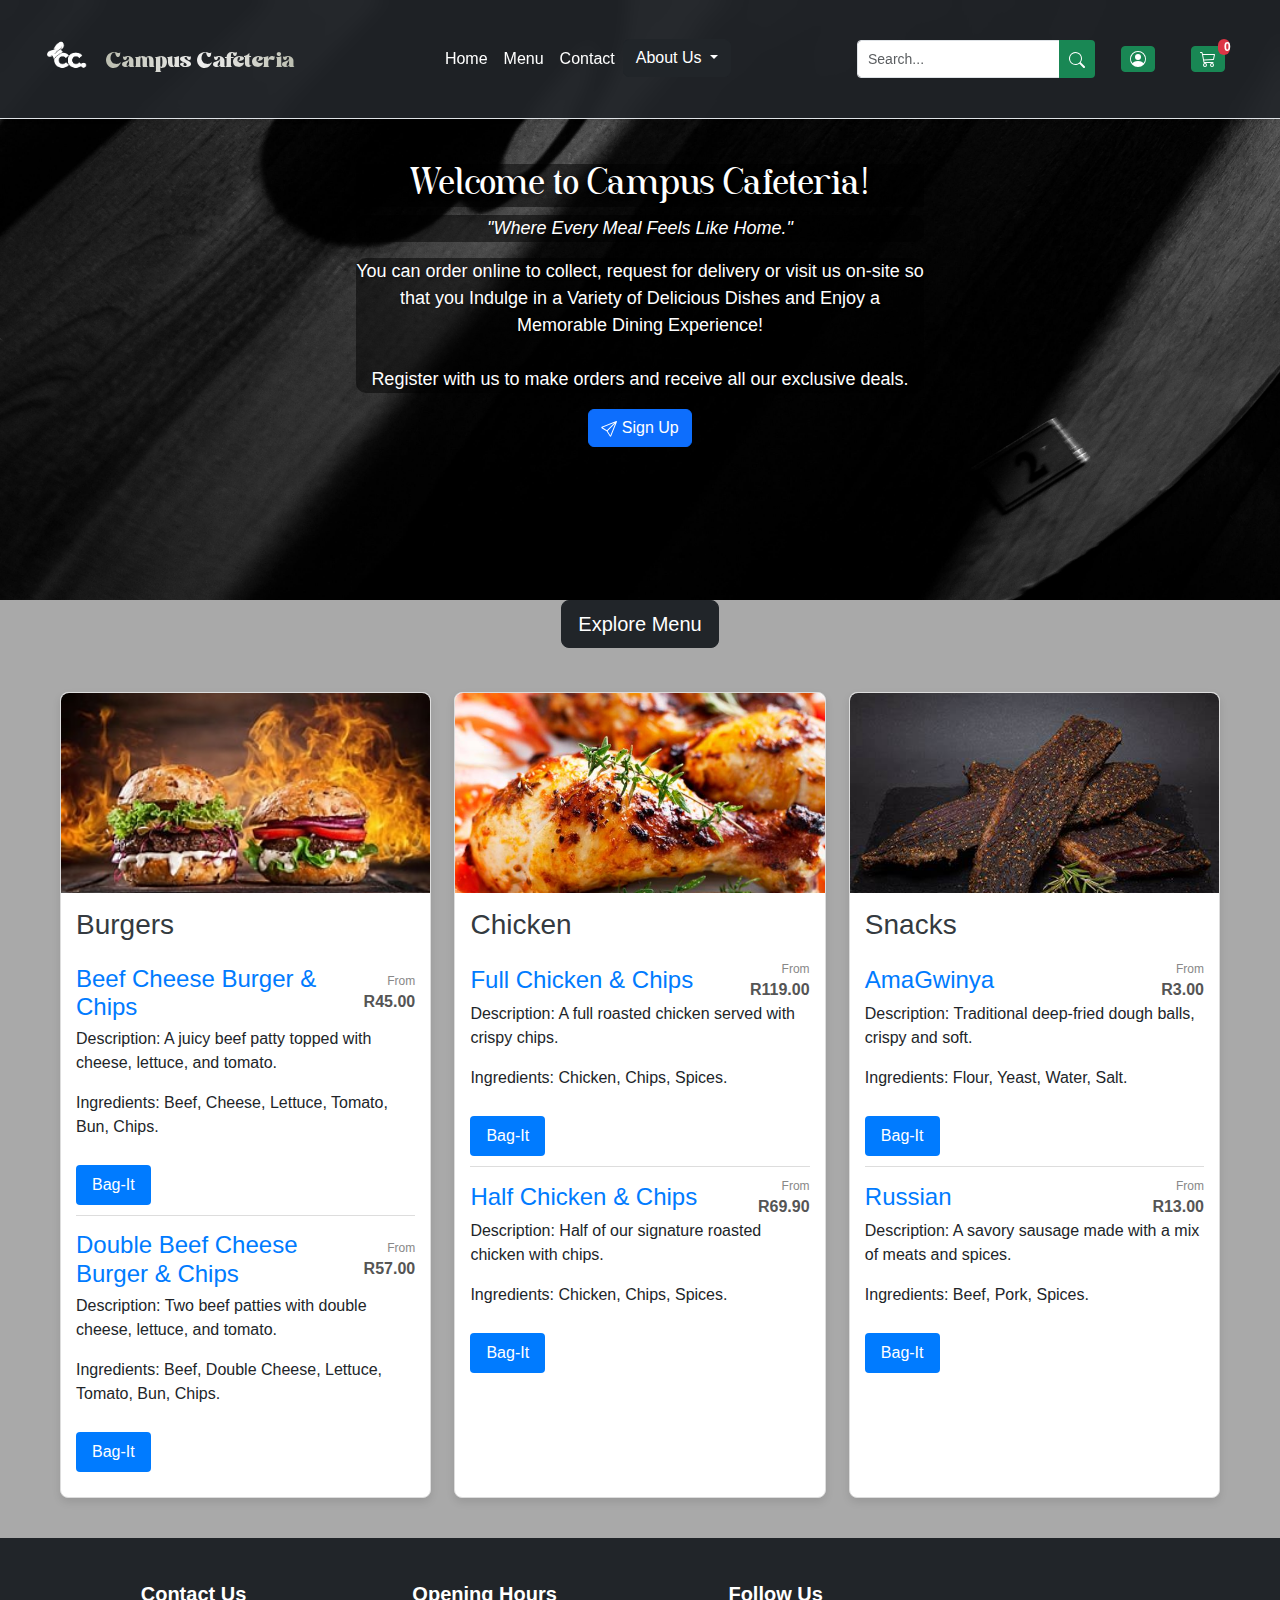
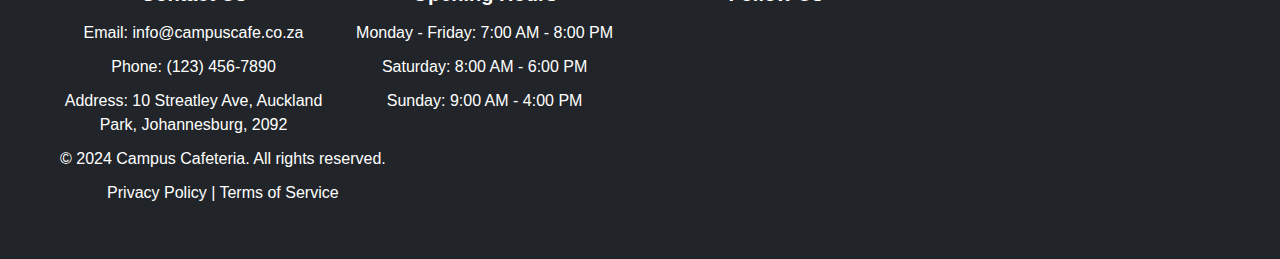
<file: index.html>
<!DOCTYPE html>
<html lang="en">

<head>
    <meta charset="UTF-8">
    <meta name="viewport" content="width=device-width, initial-scale=1.0">
    <title>Campus Cafe</title>
    <!--CSS-->
    <link rel="stylesheet" href="https://cdn.jsdelivr.net/npm/bootstrap@5.3.3/dist/css/bootstrap.min.css">
    <link rel="stylesheet" href="style.css">
    <link rel="stylesheet" href="src/css/order.css">
    <!--CSS-->

</head>

<body class="body">

<!--Navbar-->
<nav class="navbar navbar-expand-lg bg-dark small border-bottom shadow-sm fixed-top custom-nav" style="--bs-bg-opacity: .9;">
    <div class="container" style="padding-right: 5px; padding-left: 5px;">
        <!--Logo-img-->
        <a href="index.html" class="navbar-brand pb-2">
            <img style="width: 45px;" src="src/img/logo_white.png" alt="">
        </a>
        <!--Brand-name-->
        <a href="index.html" class="navbar-brand pb-0">
            <span class="brand-style brand-gradient">
                Campus Cafeteria
            </span>
        </a>
        <!--navbar-toggler-->
        <button type="button" class="navbar-toggler" data-bs-toggle="collapse" data-bs-target="#blog-navbar" aria-controls="blog-navbar" aria-expanded="false" aria-label="Toggle Navigation">
            <svg xmlns="http://www.w3.org/2000/svg" width="16" height="16" fill="white" class="bi bi-list" viewBox="0 0 16 16">
                <path fill-rule="evenodd" d="M2.5 12a.5.5 0 0 1 .5-.5h10a.5.5 0 0 1 0 1H3a.5.5 0 0 1-.5-.5m0-4a.5.5 0 0 1 .5-.5h10a.5.5 0 0 1 0 1H3a.5.5 0 0 1-.5-.5m0-4a.5.5 0 0 1 .5-.5h10a.5.5 0 0 1 0 1H3a.5.5 0 0 1-.5-.5"/>
            </svg>
        </button>
        <!--Nav-Menus-->
        <div class="collapse navbar-collapse justify-content-center" id="blog-navbar">
            <ul class="navbar-nav mb-2 mb-lg-0">
                <li class="nav-item">
                    <a href="index.html" class="nav-link text-white">Home</a>
                </li>
                <li class="nav-item">
                    <a href="index.html" class="nav-link text-white">Menu</a>
                </li>
                <li class="nav-item">
                    <a href="index.html" class="nav-link text-white">Contact</a>
                </li>
                <li class="nav-item dropdown">
                    <button class="btn btn-dark dropdown-toggle" data-bs-toggle="dropdown" aria-expanded="false">
                        About Us
                    </button>
                    <ul class="dropdown-menu dropdown-menu-dark">
                        <li class="dropdown-item">
                            <a href="#" class="nav-link text-white">Careers</a>
                        </li>
                        <li class="dropdown-item">
                            <a href="#" class="nav-link text-white">Our Mission</a>
                        </li>
                        <li class="dropdown-item">
                            <a href="#" class="nav-link text-white">Our Vision</a>
                        </li>
                        <li class="dropdown-item">
                            <a href="#" class="nav-link text-white">Our Values</a>
                        </li>
                        <li class="dropdown-item">
                            <a href="#" class="nav-link text-white">Contact Us</a>
                        </li>
                    </ul>
                </li>
            </ul>  
        </div>
        <!--Search+Profile-login+Cart-->
        <form class="d-flex" role="search">
            <div class="input-group">
                <input type="search" class="form-control form-control-sm" placeholder="Search...">
                <button type="submit" class="btn btn-sm btn-success">
                    <svg xmlns="http://www.w3.org/2000/svg" width="16" height="16" fill="currentColor" class="bi bi-search" viewBox="0 0 16 16">
                        <path d="M11.742 10.344a6.5 6.5 0 1 0-1.397 1.398h-.001q.044.06.098.115l3.85 3.85a1 1 0 0 0 1.415-1.414l-3.85-3.85a1 1 0 0 0-.115-.1zM12 6.5a5.5 5.5 0 1 1-11 0 5.5 5.5 0 0 1 11 0"/>
                    </svg>
                </button>
            </div>
            <div class="profile">
                <a href="#" class="btn btn-sm btn-success ms-3">
                    <svg xmlns="http://www.w3.org/2000/svg" width="16" height="16" fill="white" class="bi bi-person-circle" viewBox="0 0 16 16">
                        <path d="M11 6a3 3 0 1 1-6 0 3 3 0 0 1 6 0"/>
                        <path fill-rule="evenodd" d="M0 8a8 8 0 1 1 16 0A8 8 0 0 1 0 8m8-7a7 7 0 0 0-5.468 11.37C3.242 11.226 4.805 10 8 10s4.757 1.225 5.468 2.37A7 7 0 0 0 8 1"/>
                    </svg>
                </a>
            </div>
            <div class="btn-cart">
                <a href="#" class="btn btn-sm btn-success ms-3 cart-icon">
                    <svg xmlns="http://www.w3.org/2000/svg" width="16" height="16" fill="currentColor" class="bi bi-cart3" viewBox="0 0 16 16">
                        <path d="M0 1.5A.5.5 0 0 1 .5 1H2a.5.5 0 0 1 .485.379L2.89 3H14.5a.5.5 0 0 1 .49.598l-1 5a.5.5 0 0 1-.465.401l-9.397.472L4.415 11H13a.5.5 0 0 1 0 1H4a.5.5 0 0 1-.491-.408L2.01 3.607 1.61 2H.5a.5.5 0 0 1-.5-.5M3.102 4l.84 4.479 9.144-.459L13.89 4zM5 12a2 2 0 1 0 0 4 2 2 0 0 0 0-4m7 0a2 2 0 1 0 0 4 2 2 0 0 0 0-4m-7 1a1 1 0 1 1 0 2 1 1 0 0 1 0-2m7 0a1 1 0 1 1 0 2 1 1 0 0 1 0-2"/>
                    </svg>
                    <span class="cart-count position-absolute top-0 start-100 translate-middle badge rounded-pill bg-danger">0</span>
                </a>
            </div>
        </form>
    </div>
</nav>

<!--Navbar-->

<!--Banner-->
<section class="banner-holder pt-5">
    <div class="container">
        <div class="row justify-content-center">
            <div class="col-md-6">
                <div class="banner-content text-center text-white my-5 pt-5 pb-5">
                    <div>
                        <h1 class="banner-text-header">Welcome to Campus Cafeteria!<br></h1>
                        <p class="banner-text"><i>"Where Every Meal Feels Like Home."</i></p>
                        <p class="banner-text">
                            You can order online to collect, request for delivery or visit us on-site so that you
                            Indulge in a Variety of Delicious Dishes and Enjoy a Memorable Dining Experience!<br><br>
                            Register with us to make orders and receive all our exclusive deals.
                        </p>
                    </div>
                    <a 
                        href="#" 
                        class="btn btn-primary"
                        data-bs-toggle="modal"
                        data-bs-target="#subscribe-modal">
                        <svg xmlns="http://www.w3.org/2000/svg" width="16" height="16" fill="currentColor" class="bi bi-send" viewBox="0 0 16 16">
                            <path d="M15.854.146a.5.5 0 0 1 .11.54l-5.819 14.547a.75.75 0 0 1-1.329.124l-3.178-4.995L.643 7.184a.75.75 0 0 1 .124-1.33L15.314.037a.5.5 0 0 1 .54.11ZM6.636 10.07l2.761 4.338L14.13 2.576zm6.787-8.201L1.591 6.602l4.339 2.76z"/>
                        </svg>
                        Sign Up
                    </a>
                </div>
            </div>
        </div>
    </div>
</section>
<!--Banner-->

<!--Menu-->
<section>
    <div class="d-grid gap-2 d-md-flex justify-content-md-center">
        <button type="button" class="btn btn-dark btn-lg">Explore Menu</button>
    </div><br>
    <div class="container">
        <!-- Burger Card -->
        <div class="card">
            <div class="card-img">
                <img src="src/img/burgers.jpeg" alt="Burgers">
            </div>
            <div class="card-body">
                <h3>Burgers</h3>
                <ul class="menu-items">
                    <li>
                        <div class="item-details">
                            <h4>Beef Cheese Burger & Chips</h4>
                            <div class="price">
                                <span>From</span>
                                <p>R45.00</p>
                            </div>
                        </div>
                        <p>Description: A juicy beef patty topped with cheese, lettuce, and tomato.</p>
                        <p>Ingredients: Beef, Cheese, Lettuce, Tomato, Bun, Chips.</p>
                        <button class="btn bag-it-btn">Bag-It</button>
                    </li>
                    <li>
                        <div class="item-details">
                            <h4>Double Beef Cheese Burger & Chips</h4>
                            <div class="price">
                                <span>From</span>
                                <p>R57.00</p>
                            </div>
                        </div>
                        <p>Description: Two beef patties with double cheese, lettuce, and tomato.</p>
                        <p>Ingredients: Beef, Double Cheese, Lettuce, Tomato, Bun, Chips.</p>
                        <button class="btn bag-it-btn">Bag-It</button>
                    </li>
                </ul>
            </div>
        </div>
    
        <!-- Chicken Card -->
        <div class="card">
            <div class="card-img">
                <img src="src/img/chicken.jpeg" alt="Chicken">
            </div>
            <div class="card-body">
                <h3>Chicken</h3>
                <ul class="menu-items">
                    <li>
                        <div class="item-details">
                            <h4>Full Chicken & Chips</h4>
                            <div class="price">
                                <span>From</span>
                                <p>R119.00</p>
                            </div>
                        </div>
                        <p>Description: A full roasted chicken served with crispy chips.</p>
                        <p>Ingredients: Chicken, Chips, Spices.</p>
                        <button class="btn bag-it-btn">Bag-It</button>
                    </li>
                    <li>
                        <div class="item-details">
                            <h4>Half Chicken & Chips</h4>
                            <div class="price">
                                <span>From</span>
                                <p>R69.90</p>
                            </div>
                        </div>
                        <p>Description: Half of our signature roasted chicken with chips.</p>
                        <p>Ingredients: Chicken, Chips, Spices.</p>
                        <button class="btn bag-it-btn">Bag-It</button>
                    </li>
                </ul>
            </div>
        </div>
    
        <!-- Snacks Card -->
        <div class="card">
            <div class="card-img">
                <img src="src/img/snacks.jpeg" alt="Snacks">
            </div>
            <div class="card-body">
                <h3>Snacks</h3>
                <ul class="menu-items">
                    <li>
                        <div class="item-details">
                            <h4>AmaGwinya</h4>
                            <div class="price">
                                <span>From</span>
                                <p>R3.00</p>
                            </div>
                        </div>
                        <p>Description: Traditional deep-fried dough balls, crispy and soft.</p>
                        <p>Ingredients: Flour, Yeast, Water, Salt.</p>
                        <button class="btn bag-it-btn">Bag-It</button>
                    </li>
                    <li>
                        <div class="item-details">
                            <h4>Russian</h4>
                            <div class="price">
                                <span>From</span>
                                <p>R13.00</p>
                            </div>
                        </div>
                        <p>Description: A savory sausage made with a mix of meats and spices.</p>
                        <p>Ingredients: Beef, Pork, Spices.</p>
                        <button class="btn bag-it-btn">Bag-It</button>
                    </li>
                </ul>
            </div>
        </div>
    
    </div>
    
    <!-- Modal for customizing the order -->
    <div id="customize-modal" class="modal">
        <div class="modal-content">
            <span class="close-btn">&times;</span>
            <h2>Customize Your Order</h2>
            <form id="customize-form">
                <label for="quantity">Quantity:</label>
                <input type="number" id="quantity" name="quantity" value="1" min="1">
    
                <label for="remove-ingredients">Remove Ingredients:</label>
                <div id="remove-ingredients">
                    <label><input type="checkbox" name="ingredient" value="Onions"> Onions</label>
                    <label><input type="checkbox" name="ingredient" value="Tomatoes"> Tomatoes</label>
                    <label><input type="checkbox" name="ingredient" value="Lettuce"> Lettuce</label>
                </div>
    
                <label for="add-ingredients">Add Ingredients (Extra Cost):</label>
                <div id="add-ingredients">
                    <label><input type="checkbox" name="extra" value="Extra Cheese"> Extra Cheese ($2.00)</label>
                    <label><input type="checkbox" name="extra" value="Extra Sauce"> Extra Sauce ($1.00)</label>
                </div>
    
                <label><input type="checkbox" name="serviettes" value="Serviettes"> Add Serviettes (Free)</label>
    
                <button type="button" id="add-to-cart-btn" class="btn">Add to Cart</button>
            </form>
        </div>
    </div>
</section>
<!--Menu-->

<!--Footer-->
<footer class="footer text-center text-white bg-dark py-4">
    <div class="container">
        <div class="row">
            <!-- Contact Information -->
            <div class="col-md-4 mb-3 mb-md-0">
                <h5>Contact Us</h5>
                <p>Email: info@campuscafe.co.za</p>
                <p>Phone: (123) 456-7890</p>
                <p>Address: 10 Streatley Ave, Auckland Park, Johannesburg, 2092</p>
            </div>

            <!-- Opening Hours -->
            <div class="col-md-4 mb-3 mb-md-0">
                <h5>Opening Hours</h5>
                <p>Monday - Friday: 7:00 AM - 8:00 PM</p>
                <p>Saturday: 8:00 AM - 6:00 PM</p>
                <p>Sunday: 9:00 AM - 4:00 PM</p>
            </div>

            <!-- Social Media Links -->
            <div class="col-md-4">
                <h5>Follow Us</h5>
                <a href="https://www.facebook.com/campuscafeteria" target="_blank" class="text-white me-3"><i class="fab fa-facebook-f"></i></a>
                <a href="https://www.twitter.com/campuscafeteria" target="_blank" class="text-white me-3"><i class="fab fa-twitter"></i></a>
                <a href="https://www.instagram.com/allentech22" target="_blank" class="text-white me-3"><i class="fab fa-instagram"></i></a>
                <a href="https://www.linkedin.com/company/campuscafeteria" target="_blank" class="text-white"><i class="fab fa-linkedin-in"></i></a>
            </div>
        </div>

        <hr class="my-4">

        <!-- Copyright Information -->
        <div class="row">
            <div class="col-12">
                <p>&copy; 2024 Campus Cafeteria. All rights reserved.</p>
                <p><a href="#" class="text-white">Privacy Policy</a> | <a href="#" class="text-white">Terms of Service</a></p>
            </div>
        </div>
    </div>
</footer>
<!--Footer-->

<!--JavaScript-->
<script src="https://cdn.jsdelivr.net/npm/bootstrap@5.3.3/dist/js/bootstrap.bundle.min.js"></script>
<script src="src/js/app.js"></script>
<!--JavaScript-->
</body>

</html>
</file>
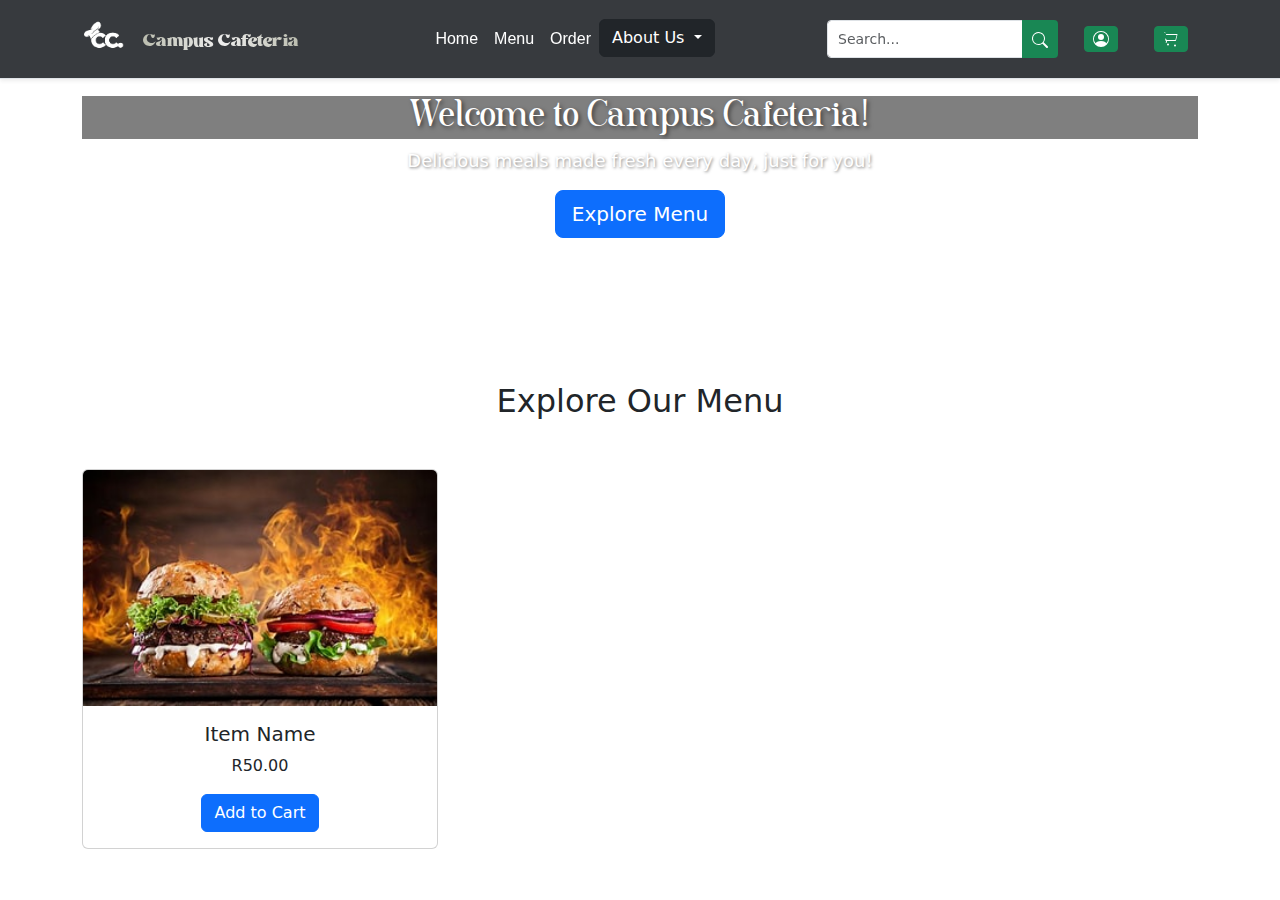
<file: home-2.html>
<!DOCTYPE html>
<html lang="en">

<head>
    <meta charset="UTF-8">
    <meta name="viewport" content="width=device-width, initial-scale=1.0">
    <title>Campus Cafe</title>
    <!--CSS-->
    <link rel="stylesheet" href="https://cdn.jsdelivr.net/npm/bootstrap@5.3.3/dist/css/bootstrap.min.css">
    <link rel="stylesheet" href="style.css">
    <!--CSS-->

</head>

<body>

<!-- Navbar -->
<nav class="navbar navbar-expand-lg bg-dark small border-bottom shadow-sm fixed-top custom-nav" style="--bs-bg-opacity: .9;">
    <div class="container">
        <!-- Logo and Brand -->
        <a href="index.html" class="navbar-brand pb-2">
            <img style="width: 45px;" src="src/img/logo_white.png" alt="">
        </a>
        <a href="index.html" class="navbar-brand pb-0">
            <span class="brand-style brand-gradient">Campus Cafeteria</span>
        </a>

        <!-- Navbar Toggler -->
        <button type="button" class="navbar-toggler" data-bs-toggle="collapse" data-bs-target="#blog-navbar" aria-controls="#blog-navbar" aria-expanded="false" aria-label="Toggle Navigation">
            <svg xmlns="http://www.w3.org/2000/svg" width="16" height="16" fill="white" class="bi bi-list" viewBox="0 0 16 16">
                <path fill-rule="evenodd" d="M2.5 12a.5.5 0 0 1 .5-.5h10a.5.5 0 0 1 0 1H3a.5.5 0 0 1-.5-.5m0-4a.5.5 0 0 1 .5-.5h10a.5.5 0 0 1 0 1H3a.5.5 0 0 1-.5-.5m0-4a.5.5 0 0 1 .5-.5h10a.5.5 0 0 1 0 1H3a.5.5 0 0 1-.5-.5"/>
            </svg>
        </button>

        <!-- Navbar Menus -->
        <div class="collapse navbar-collapse justify-content-center" id="blog-navbar">
            <ul class="navbar-nav mb-2 mb-lg-0">
                <li class="nav-item">
                    <a href="index.html" class="nav-link text-white">Home</a>
                </li>
                <li class="nav-item">
                    <a href="default.html" class="nav-link text-white">Menu</a>
                </li>
                <li class="nav-item">
                    <a href="posts.html" class="nav-link text-white">Order</a>
                </li>
                <li class="nav-item dropdown">
                    <button class="btn btn-dark dropdown-toggle" data-bs-toggle="dropdown" aria-expanded="false">
                        About Us
                    </button>
                    <ul class="dropdown-menu dropdown-menu-dark">
                        <li class="dropdown-item">
                            <a href="#" class="nav-link text-white">Careers</a>
                        </li>
                        <li class="dropdown-item">
                            <a href="#" class="nav-link text-white">Our Mission</a>
                        </li>
                        <li class="dropdown-item">
                            <a href="#" class="nav-link text-white">Our Vision</a>
                        </li>
                        <li class="dropdown-item">
                            <a href="#" class="nav-link text-white">Our Values</a>
                        </li>
                        <li class="dropdown-item">
                            <a href="#" class="nav-link text-white">Contact Us</a>
                        </li>
                    </ul>
                </li>
            </ul>
        </div>

        <!-- Search, Profile, and Cart -->
        <form class="d-flex" role="search">
            <div class="input-group">
                <input type="search" class="form-control form-control-sm" placeholder="Search...">
                <button type="submit" class="btn btn-sm btn-success">
                    <svg xmlns="http://www.w3.org/2000/svg" width="16" height="16" fill="currentColor" class="bi bi-search" viewBox="0 0 16 16">
                        <path d="M11.742 10.344a6.5 6.5 0 1 0-1.397 1.398h-.001q.044.06.098.115l3.85 3.85a1 1 0 0 0 1.415-1.414l-3.85-3.85a1 1 0 0 0-.115-.1zM12 6.5a5.5 5.5 0 1 1-11 0 5.5 5.5 0 0 1 11 0"/>
                    </svg>
                </button>
            </div>
            <div class="profile">
                <a href="#" class="btn btn-sm btn-success ms-3">
                    <svg xmlns="http://www.w3.org/2000/svg" width="16" height="16" fill="white" class="bi bi-person-circle" viewBox="0 0 16 16">
                        <path d="M11 6a3 3 0 1 1-6 0 3 3 0 0 1 6 0"/>
                        <path fill-rule="evenodd" d="M0 8a8 8 0 1 1 16 0A8 8 0 0 1 0 8m8-7a7 7 0 0 0-5.468 11.37C3.242 11.226 4.805 10 8 10s4.757 1.225 5.468 2.37A7 7 0 0 0 8 1"/>
                    </svg>
                </a>
            </div>
            <div class="btn-cart">
                <a href="#" class="btn btn-sm btn-success ms-3">
                    <svg xmlns="http://www.w3.org/2000/svg" width="16" height="16" fill="currentColor" class="bi bi-cart4" viewBox="0 0 16 16">
                        <path d="M1 2a.5.5 0 0 1 .5-.5H2a.5.5 0 0 1 .485.379L2.89 3H14a.5.5 0 0 1 .49.598l-1.5 6a.5.5 0 0 1-.465.402H4.118l-.405 1.622a.5.5 0 1 1-.97-.244l.375-1.5H2.611l-.415-1.662a.5.5 0 1 1 .97-.244L3.611 9h8.77l1.285-5H3.18l-.696-2.789L2.48 2H1.5a.5.5 0 0 1-.5-.5m5 12a1 1 0 1 1-2 0 1 1 0 0 1 2 0m7 1a1 1 0 1 0-2 0 1 1 0 0 0 2 0"/>
                    </svg>
                </a>
            </div>
        </form>
    </div>
</nav>

<!-- Banner -->
<section class="banner text-white p-5">
    <div class="container py-5">
        <div class="banner-content text-center">
            <h1 class="display-1 banner-text-header">Welcome to Campus Cafeteria!</h1>
            <p class="banner-text-body">Delicious meals made fresh every day, just for you!</p>
            <a href="#" class="btn btn-primary btn-lg">Explore Menu</a>
        </div>
    </div>
</section>

<!-- Explore Menu Section -->
<section class="explore-menu container my-5">
    <h2 class="text-center mb-5">Explore Our Menu</h2>
    <div class="row">
        <!-- Example card structure -->
        <div class="col-md-4">
            <div class="card">
                <img src="src/img/burgers.jpeg" class="card-img-top" alt="...">
                <div class="card-body text-center">
                    <h5 class="card-title">Item Name</h5>
                    <p class="card-text price">R50.00</p>
                    <button class="btn btn-primary">Add to Cart</button>
                </div>
            </div>
        </div>
        <!-- Repeat the card structure for other items -->
    </div>
</section>

<!-- Bootstrap JavaScript and dependencies -->
<script src="https://cdn.jsdelivr.net/npm/bootstrap@5.3.3/dist/js/bootstrap.bundle.min.js"></script>
</body>
</html>
</file>
<file: style.css>
.body{
    background-color:darkgrey;
}
.profile{
    color: white;
}
.brand-gradient{
    background: #ffffff;
    background: radial-gradient(circle farthest-corner at center center, #EFEFEF 0%, #BBBDAF 100%);
    -webkit-background-clip: text;
    -webkit-text-fill-color: transparent;
}

@font-face {
    font-family: Concrete;
    src: url(src/fonts/concrete.ttf);
}
.navbar-brand{
    font-family: Concrete;
}

.navbar-toggler{
    border-color: #BBBDAF;
}

.banner-holder, .main-page-header{
    background-image: url(src/img/banner-2.jpg);
    background-size: cover;
    background-position: bottom;
    height: 100%;
    object-fit: cover;
}

/*banner text font*/
@font-face {
    font-family: Brielle;
    src: url(src/fonts/Brielle-Regular.ttf);
}
.banner-text-header{
    font-family: Brielle;
}

.custom-nav{
    backdrop-filter: blur(8px);
}

/*Footer*/
.footer {
    padding: 20px 0;
    background-color: #343a40;
    color: #ffffff;
}

.footer h5 {
    margin-bottom: 15px;
    font-weight: bold;
}

.footer p {
    margin-bottom: 10px;
}

.footer a {
    color: #ffffff;
    text-decoration: none;
}

.footer a:hover {
    text-decoration: underline;
}

.footer .fab {
    font-size: 20px;
}
/*Footer*/

/*amended-styling*/
/* Navbar Font Adjustments */
.navbar-nav .nav-link {
    font-family: Arial, sans-serif;
    font-size: 16px;
}

/* Banner Text Adjustments for Readability */

.banner-text-header {
    font-family: Brielle;
    font-size: 36px;
    text-shadow: 2px 2px 4px rgba(0, 0, 0, 0.5);
    background: rgba(0, 0, 0, 0.5);
}

.banner-text{
    background: rgba(0, 0, 0, 0.5);
}
.banner-content p {
    font-size: 18px;
    text-shadow: 1px 1px 3px rgba(0, 0, 0, 0.5);
    border-radius: 10px;
}

/* Additional Adjustments */


/*amended-styling*/

.banner-holder {
    height: 600px;
}

.navbar {
    display: flex;
    justify-content: space-between;
    align-items: center;
    padding: 10px 10px;
    background-color: #343a40;
    color: #ffffff;
}

.navbar-brand {
    font-size: 24px;
    display: flex;
    align-items: center;
    font-size: 20px;
    white-space: nowrap; /* Prevents the company name from wrapping */
}

.cart-icon {
    position: relative;
    font-size: 24px;
    cursor: pointer;
}

.cart-count {
    position: absolute;
    top: -10px;
    right: -10px;
    background-color: #dc3545;
    color: #ffffff;
    border-radius: 50%;
    padding: 2px 6px;
    font-size: 14px;
}


.navbar .input-group {
    display: flex;
    align-items: center;
    height: 38px; /* Ensures the search bar matches the height of icons */
}

.navbar .input-group input[type="search"] {
    height: 100%;
    padding: 5px 10px;
    border-radius: 4px 0 0 4px;
}

.navbar .input-group button {
    height: 100%;
    border: none;
    border-radius: 0 4px 4px 0;
    padding: 0 10px;
}

.navbar .profile,
.navbar .btn-cart {
    display: flex;
    align-items: center;
    justify-content: center;
    height: 38px; /* Consistent height with search bar */
    padding: 5px 10px;
}

.navbar .profile a,
.navbar .btn-cart a {
    display: flex;
    align-items: center;
    justify-content: center;
    color: #ffffff;
    font-size: 18px; /* Ensures icon size consistency */
}

.navbar .cart-icon {
    position: relative;
    font-size: 18px; /* Ensures icon size consistency */
}

.navbar .cart-count {
    position: absolute;
    top: -8px;
    right: -8px;
    background-color: #dc3545;
    color: #ffffff;
    border-radius: 50%;
    padding: 2px 6px;
    font-size: 12px;
}

.navbar-toggler {
    padding: 5px 10px;
}

/* Flex settings for mobile view */
@media (max-width: 768px) {
    .navbar {
        padding: 10px;
    }

    .navbar-brand {
        flex-grow: 1;
    }

    .navbar-toggler {
        margin-left: auto;
    }
}
</file>
<file: src/css/order.css>
body {
    font-family: Arial, sans-serif;
    background-color: #f8f9fa;
    margin: 0;
    padding: 0;
}

.navbar {
    display: flex;
    justify-content: space-between;
    align-items: center;
    padding: 10px 20px;
    background-color: #343a40;
    color: #ffffff;
}

.navbar-brand {
    font-size: 24px;
}

.cart-icon {
    position: relative;
    font-size: 24px;
    cursor: pointer;
}

.cart-count {
    position: absolute;
    top: -10px;
    right: -10px;
    background-color: #dc3545;
    color: #ffffff;
    border-radius: 50%;
    padding: 2px 6px;
    font-size: 14px;
}

.container {
    display: flex;
    flex-wrap: wrap;
    justify-content: space-between;
    padding: 20px;
    max-width: 1200px;
    margin: 0 auto;
}

.card {
    background-color: #ffffff;
    border: 1px solid #dddddd;
    border-radius: 8px;
    margin-bottom: 20px;
    width: 32%;
    box-shadow: 0 4px 8px rgba(0, 0, 0, 0.1);
    transition: transform 0.3s;
}

.card:hover {
    transform: scale(1.05);
}

.card-img img {
    border-top-left-radius: 8px;
    border-top-right-radius: 8px;
    width: 100%;
    height: 200px;
    object-fit: cover;
}

.card-body {
    padding: 15px;
}

.card-body h3 {
    margin-top: 0;
    color: #343a40;
}

.menu-items {
    list-style-type: none;
    padding-left: 0;
    margin: 0;
}

.menu-items li {
    padding: 10px 0;
    border-bottom: 1px solid #dddddd;
    display: flex;
    flex-direction: column;
}

.menu-items li:last-child {
    border-bottom: none;
}

.item-details {
    display: flex;
    justify-content: space-between;
    align-items: center;
}

.item-details h4 {
    margin: 5px 0;
    color: #007bff;
    flex: 1;
}

.price {
    text-align: right;
}

.price span {
    display: block;
    font-size: 12px;
    color: #888;
}

.price p {
    margin: 0;
    font-weight: bold;
    color: #555;
}

.btn.bag-it-btn {
    background-color: #007bff;
    color: #ffffff;
    border: none;
    padding: 8px 16px;
    margin-top: 10px;
    cursor: pointer;
    border-radius: 4px;
    transition: background-color 0.3s;
    align-self: flex-start;
}

.btn.bag-it-btn:hover {
    background-color: #0056b3;
}

@media (max-width: 768px) {
    .card {
        width: 48%;
    }
}

@media (max-width: 576px) {
    .card {
        width: 100%;
    }
}


/* Modal Styles */
.modal {
    display: none;
    position: fixed;
    z-index: 1000;
    left: 0;
    top: 0;
    width: 100%;
    height: 100%;
    overflow: auto;
    background-color: rgba(0, 0, 0, 0.4);
    backdrop-filter: blur(5px);
    justify-content: center;
    align-items: center;
}

.modal-content {
    background-color: #ffffff;
    margin: auto;
    padding: 20px;
    border: 1px solid #888;
    border-radius: 8px;
    width: 300px;
    box-shadow: 0 5px 15px rgba(0, 0, 0, 0.3);
}

.close-btn {
    color: #aaa;
    float: right;
    font-size: 28px;
    font-weight: bold;
    cursor: pointer;
}

.close-btn:hover,
.close-btn:focus {
    color: #000;
    text-decoration: none;
    cursor: pointer;
}

label {
    display: block;
    margin-bottom: 10px;
}

input[type="number"] {
    width: 50px;
    padding: 5px;
    margin-left: 10px;
}

input[type="checkbox"] {
    margin-right: 10px;
}

#add-to-cart-btn {
    background-color: #007bff;
    color: #ffffff;
    border: none;
    padding: 10px 20px;
    cursor: pointer;
    border-radius: 4px;
    transition: background-color 0.3s;
    margin-top: 20px;
}

#add-to-cart-btn:hover {
    background-color: #0056b3;
}
</file>
